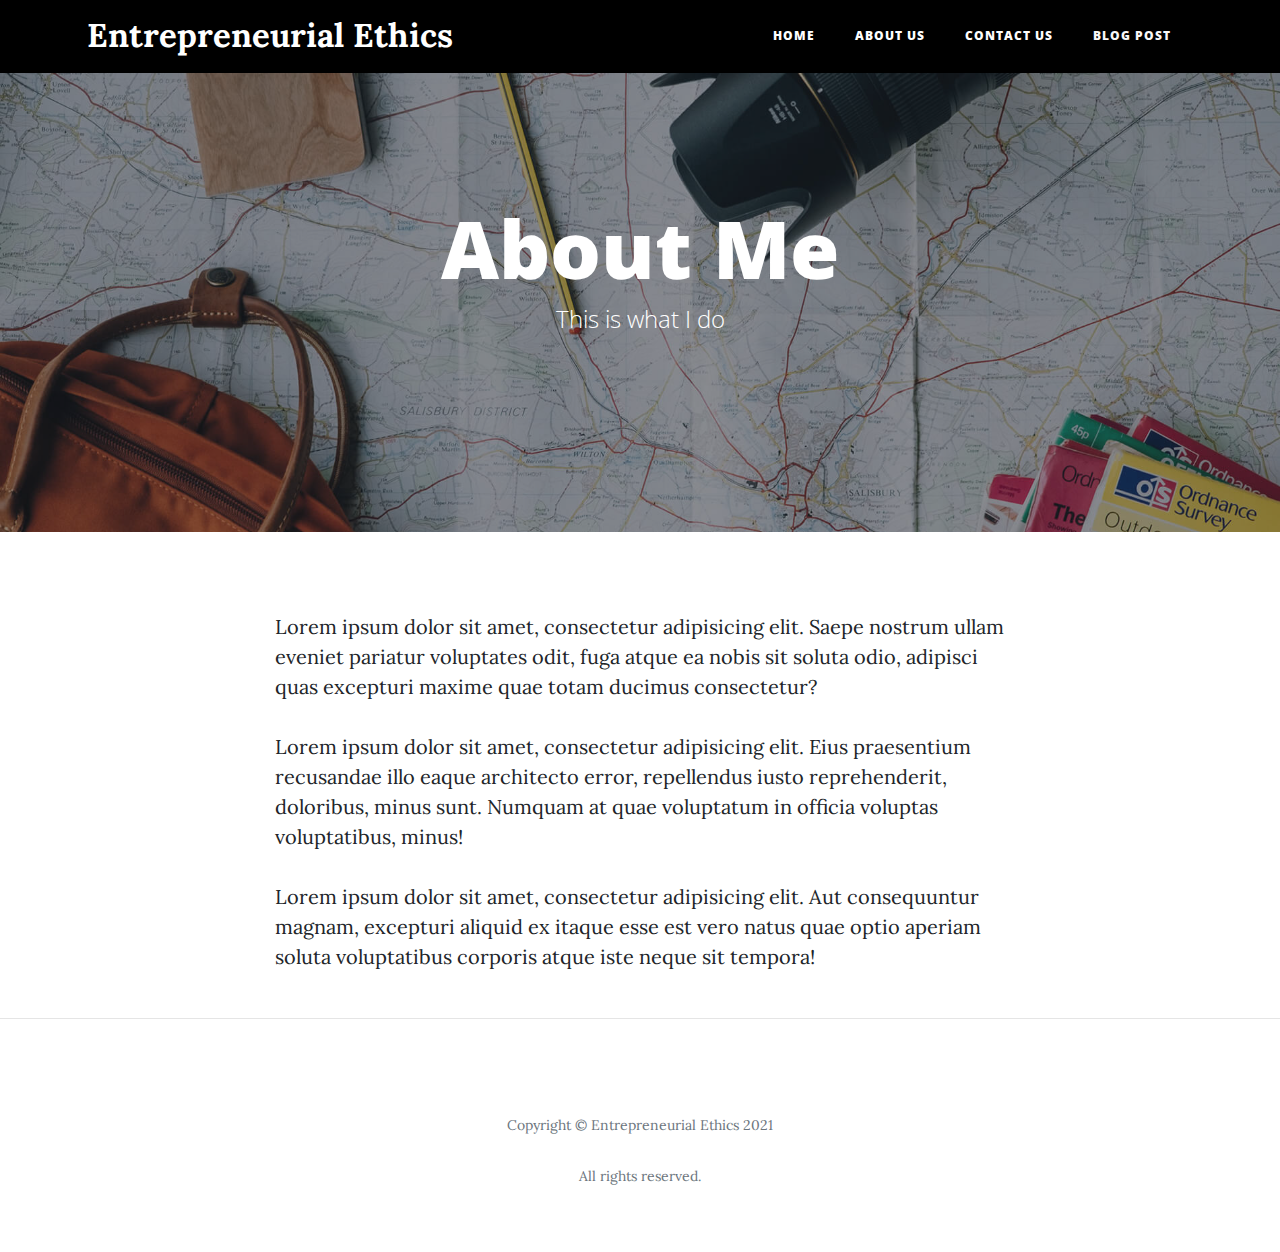
<file: about.html>
<!DOCTYPE html>
<html>

<head>
    <meta charset="utf-8">
    <meta name="viewport" content="width=device-width, initial-scale=1.0, shrink-to-fit=no">
    <title>About us - Brand</title>
    <link rel="stylesheet" href="assets/bootstrap/css/bootstrap.min.css">
    <link rel="stylesheet" href="https://fonts.googleapis.com/css?family=Open+Sans:300italic,400italic,600italic,700italic,800italic,400,300,600,700,800">
    <link rel="stylesheet" href="https://fonts.googleapis.com/css?family=Lora:400,700,400italic,700italic">
    <link rel="stylesheet" href="https://fonts.googleapis.com/css?family=Asap">
    <link rel="stylesheet" href="assets/fonts/font-awesome.min.css">
    <link rel="stylesheet" href="assets/css/untitled.css">
</head>

<body>
    <nav class="navbar navbar-light navbar-expand-lg fixed-top" id="mainNav" style="background: #000000;">
        <div class="container"><a class="navbar-brand" href="index.html" style="color: white;padding: 1px 0px;margin: 2px;font-size: 33px;font-family: Lora, serif;">Entrepreneurial Ethics</a><button data-toggle="collapse" data-target="#navbarResponsive" class="navbar-toggler" aria-controls="navbarResponsive" aria-expanded="false" aria-label="Toggle navigation"><i class="fa fa-bars"></i></button>
            <div class="collapse navbar-collapse" id="navbarResponsive">
                <ul class="navbar-nav ml-auto" style="color: rgb(209,213,217);">
                    <li class="nav-item"><a class="nav-link" href="index.html" style="color: rgb(255,255,255);">Home</a></li>
                    <li class="nav-item"><a class="nav-link" href="about.html" style="color: rgb(255,255,255);">About us</a></li>
                    <li class="nav-item"><a class="nav-link" href="contact.html" style="color: rgb(255,253,253);">Contact us</a></li>
                    <li class="nav-item"><a class="nav-link" href="post-1%20A.html" style="color: rgb(249,248,248);">Blog Post&nbsp;</a></li>
                </ul>
            </div>
        </div>
    </nav>
    <header class="masthead" style="background-image:url('assets/img/about-bg.jpg');">
        <div class="overlay"></div>
        <div class="container">
            <div class="row">
                <div class="col-md-10 col-lg-8 mx-auto">
                    <div class="site-heading">
                        <h1>About Me</h1><span class="subheading">This is what I do</span>
                    </div>
                </div>
            </div>
        </div>
    </header>
    <div class="container">
        <div class="row">
            <div class="col-md-10 col-lg-8 mx-auto">
                <p>Lorem ipsum dolor sit amet, consectetur adipisicing elit. Saepe nostrum ullam eveniet pariatur voluptates odit, fuga atque ea nobis sit soluta odio, adipisci quas excepturi maxime quae totam ducimus consectetur?</p>
                <p>Lorem ipsum dolor sit amet, consectetur adipisicing elit. Eius praesentium recusandae illo eaque architecto error, repellendus iusto reprehenderit, doloribus, minus sunt. Numquam at quae voluptatum in officia voluptas voluptatibus, minus!</p>
                <p>Lorem ipsum dolor sit amet, consectetur adipisicing elit. Aut consequuntur magnam, excepturi aliquid ex itaque esse est vero natus quae optio aperiam soluta voluptatibus corporis atque iste neque sit tempora!</p>
            </div>
        </div>
    </div>
    <hr>
    <footer>
        <div class="container">
            <div class="row">
                <div class="col-md-10 col-lg-8 mx-auto">
                    <p class="text-muted copyright">Copyright&nbsp;© Entrepreneurial Ethics 2021</p>
                    <p class="text-muted copyright">All rights reserved.</p>
                </div>
            </div>
        </div>
    </footer>
    <script src="assets/js/jquery.min.js"></script>
    <script src="assets/bootstrap/js/bootstrap.min.js"></script>
    <script src="assets/js/clean-blog.js"></script>
</body>

</html>
</file>
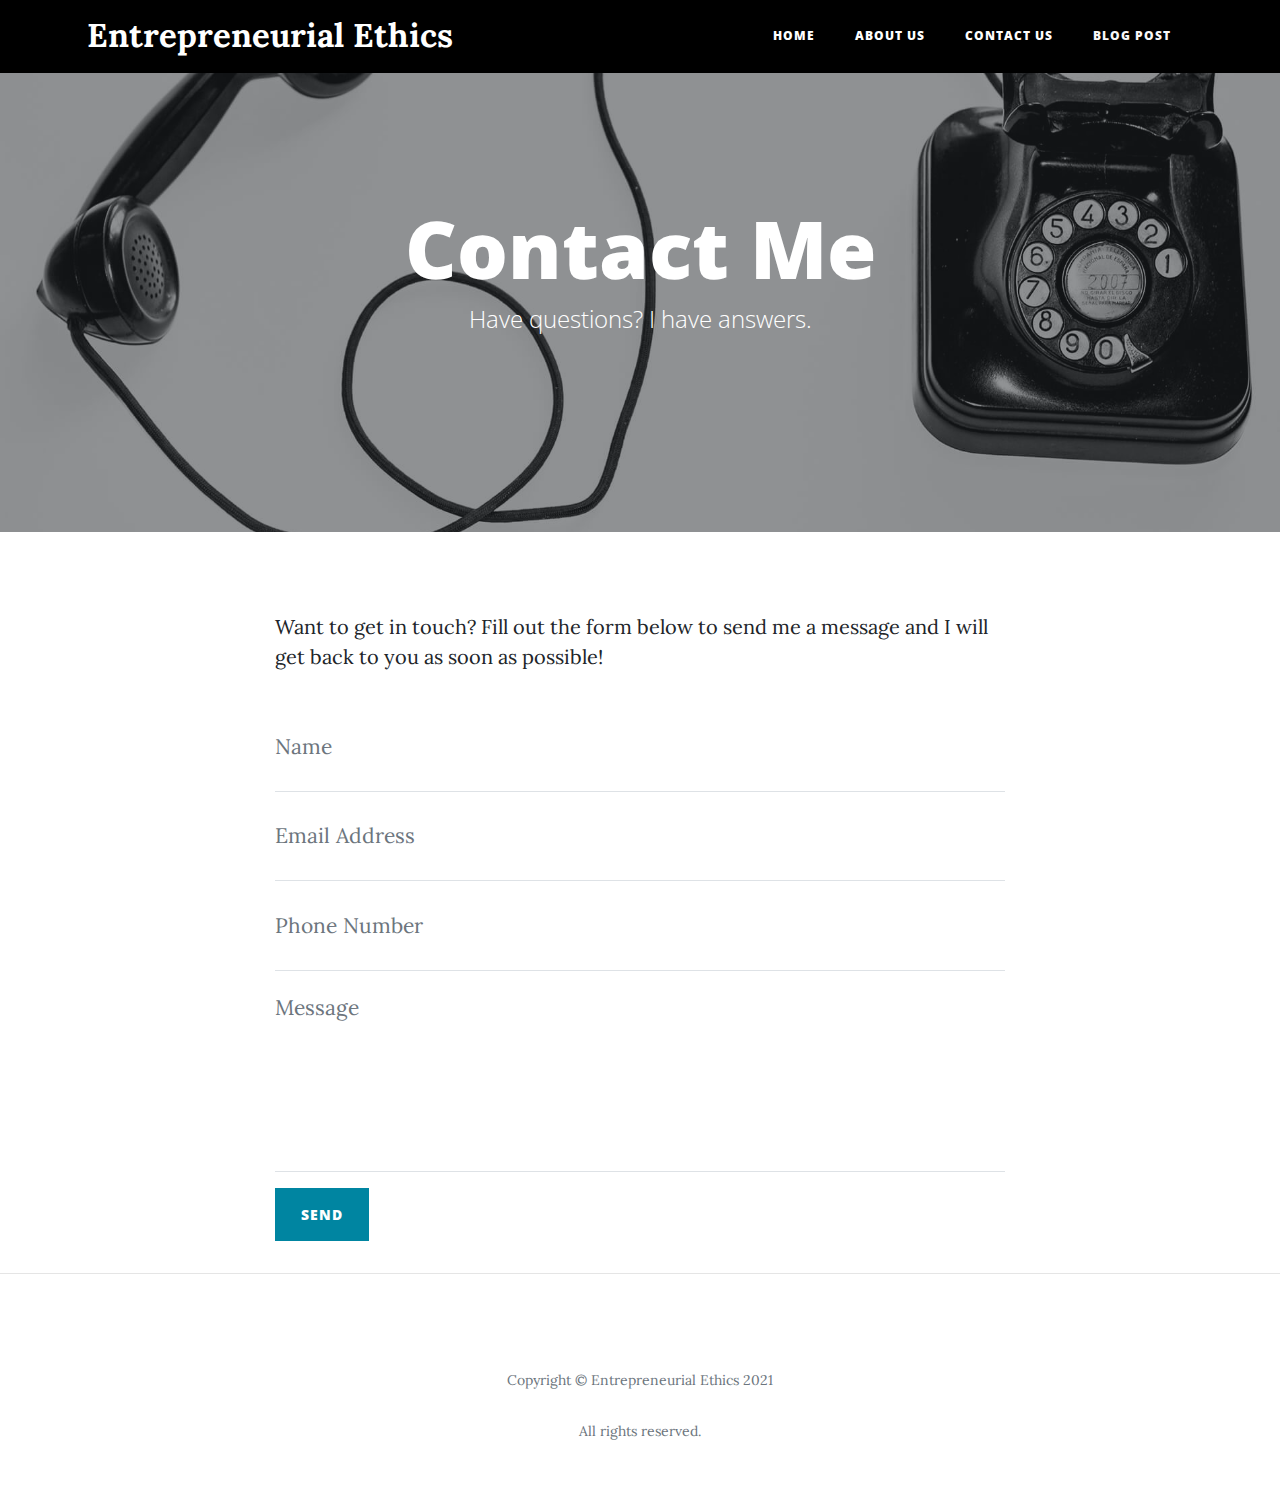
<file: contact.html>
<!DOCTYPE html>
<html>

<head>
    <meta charset="utf-8">
    <meta name="viewport" content="width=device-width, initial-scale=1.0, shrink-to-fit=no">
    <title>Contact us - Brand</title>
    <link rel="stylesheet" href="assets/bootstrap/css/bootstrap.min.css">
    <link rel="stylesheet" href="https://fonts.googleapis.com/css?family=Open+Sans:300italic,400italic,600italic,700italic,800italic,400,300,600,700,800">
    <link rel="stylesheet" href="https://fonts.googleapis.com/css?family=Lora:400,700,400italic,700italic">
    <link rel="stylesheet" href="https://fonts.googleapis.com/css?family=Asap">
    <link rel="stylesheet" href="assets/fonts/font-awesome.min.css">
    <link rel="stylesheet" href="assets/css/untitled.css">
</head>

<body>
    <nav class="navbar navbar-light navbar-expand-lg fixed-top" id="mainNav" style="background: #000000;">
        <div class="container"><a class="navbar-brand" href="index.html" style="color: white;padding: 1px 0px;margin: 2px;font-size: 33px;font-family: Lora, serif;">Entrepreneurial Ethics</a><button data-toggle="collapse" data-target="#navbarResponsive" class="navbar-toggler" aria-controls="navbarResponsive" aria-expanded="false" aria-label="Toggle navigation"><i class="fa fa-bars"></i></button>
            <div class="collapse navbar-collapse" id="navbarResponsive">
                <ul class="navbar-nav ml-auto" style="color: rgb(209,213,217);">
                    <li class="nav-item"><a class="nav-link" href="index.html" style="color: rgb(255,255,255);">Home</a></li>
                    <li class="nav-item"><a class="nav-link" href="about.html" style="color: rgb(255,255,255);">About us</a></li>
                    <li class="nav-item"><a class="nav-link" href="contact.html" style="color: rgb(255,253,253);">Contact us</a></li>
                    <li class="nav-item"><a class="nav-link" href="post-1%20A.html" style="color: rgb(249,248,248);">Blog Post&nbsp;</a></li>
                </ul>
            </div>
        </div>
    </nav>
    <header class="masthead" style="background-image:url('assets/img/contact-bg.jpg');">
        <div class="overlay"></div>
        <div class="container">
            <div class="row">
                <div class="col-md-10 col-lg-8 mx-auto">
                    <div class="site-heading">
                        <h1>Contact Me</h1><span class="subheading">Have questions? I have answers.</span>
                    </div>
                </div>
            </div>
        </div>
    </header>
    <div class="container">
        <div class="row">
            <div class="col-md-10 col-lg-8 mx-auto">
                <p>Want to get in touch? Fill out the form below to send me a message and I will get back to you as soon as possible!</p>
                <form id="contactForm" name="sentMessage" novalidate="novalidate">
                    <div class="control-group">
                        <div class="form-group floating-label-form-group controls"><label>Name</label><input class="form-control" type="text" id="name" required="" placeholder="Name"><small class="form-text text-danger help-block"></small></div>
                    </div>
                    <div class="control-group">
                        <div class="form-group floating-label-form-group controls"><label>Email Address</label><input class="form-control" type="email" id="email" required="" placeholder="Email Address"><small class="form-text text-danger help-block"></small></div>
                    </div>
                    <div class="control-group">
                        <div class="form-group floating-label-form-group controls"><label>Phone Number</label><input class="form-control" type="tel" id="phone" required="" placeholder="Phone Number"><small class="form-text text-danger help-block"></small></div>
                    </div>
                    <div class="control-group">
                        <div class="form-group floating-label-form-group controls mb-3"><label>Message</label><textarea class="form-control" id="message" data-validation-required-message="Please enter a message." required="" placeholder="Message" rows="5"></textarea><small class="form-text text-danger help-block"></small></div>
                    </div>
                    <div id="success"></div>
                    <div class="form-group"><button class="btn btn-primary" id="sendMessageButton" type="submit">Send</button></div>
                </form>
            </div>
        </div>
    </div>
    <hr>
    <footer>
        <div class="container">
            <div class="row">
                <div class="col-md-10 col-lg-8 mx-auto">
                    <p class="text-muted copyright">Copyright&nbsp;© Entrepreneurial Ethics 2021</p>
                    <p class="text-muted copyright">All rights reserved.</p>
                </div>
            </div>
        </div>
    </footer>
    <script src="assets/js/jquery.min.js"></script>
    <script src="assets/bootstrap/js/bootstrap.min.js"></script>
    <script src="assets/js/clean-blog.js"></script>
</body>

</html>
</file>
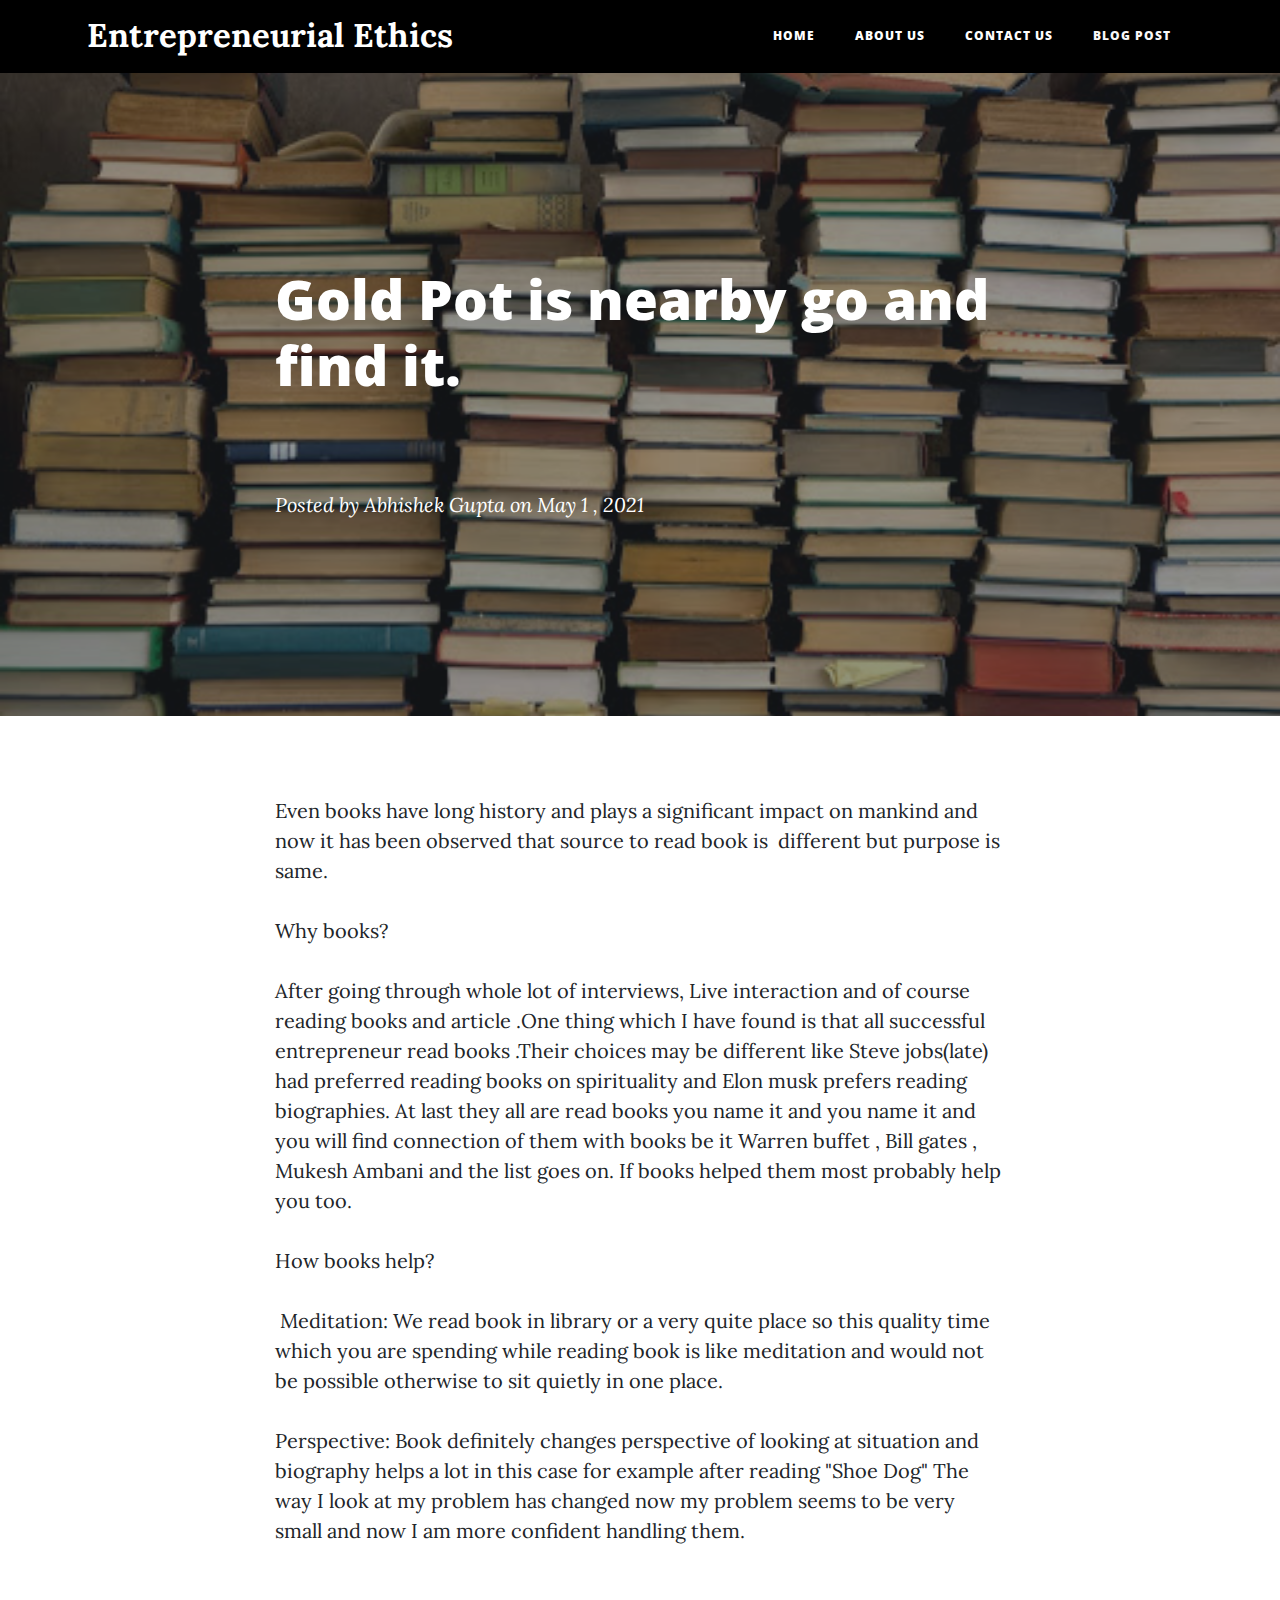
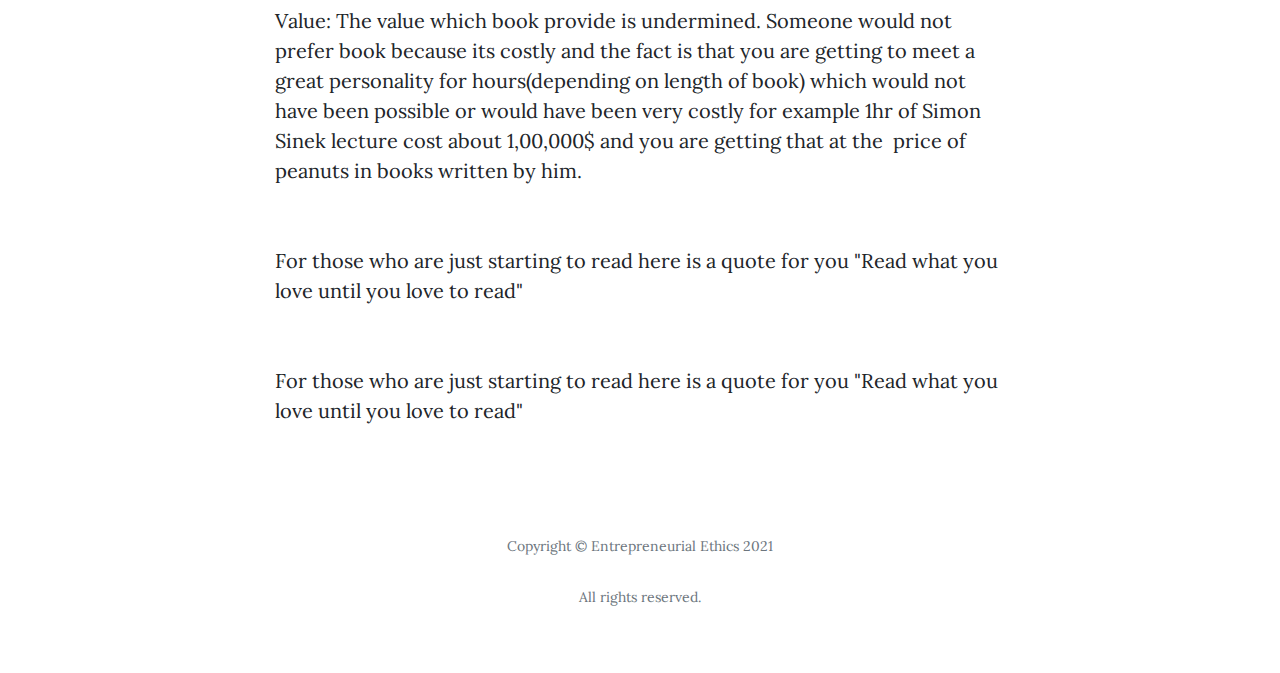
<file: post-1 A.html>
<!DOCTYPE html>
<html>

<head>
    <meta charset="utf-8">
    <meta name="viewport" content="width=device-width, initial-scale=1.0, shrink-to-fit=no">
    <title>Blog Post - Brand</title>
    <link rel="stylesheet" href="assets/bootstrap/css/bootstrap.min.css">
    <link rel="stylesheet" href="https://fonts.googleapis.com/css?family=Open+Sans:300italic,400italic,600italic,700italic,800italic,400,300,600,700,800">
    <link rel="stylesheet" href="https://fonts.googleapis.com/css?family=Lora:400,700,400italic,700italic">
    <link rel="stylesheet" href="https://fonts.googleapis.com/css?family=Asap">
    <link rel="stylesheet" href="assets/fonts/font-awesome.min.css">
    <link rel="stylesheet" href="assets/css/untitled.css">
</head>

<body>
    <nav class="navbar navbar-light navbar-expand-lg fixed-top" id="mainNav" style="background: #000000;">
        <div class="container"><a class="navbar-brand" href="index.html" style="color: white;padding: 1px 0px;margin: 2px;font-size: 33px;font-family: Lora, serif;">Entrepreneurial Ethics</a><button data-toggle="collapse" data-target="#navbarResponsive" class="navbar-toggler" aria-controls="navbarResponsive" aria-expanded="false" aria-label="Toggle navigation"><i class="fa fa-bars"></i></button>
            <div class="collapse navbar-collapse" id="navbarResponsive">
                <ul class="navbar-nav ml-auto" style="color: rgb(209,213,217);">
                    <li class="nav-item"><a class="nav-link" href="index.html" style="color: rgb(255,255,255);">Home</a></li>
                    <li class="nav-item"><a class="nav-link" href="about.html" style="color: rgb(255,255,255);">About us</a></li>
                    <li class="nav-item"><a class="nav-link" href="contact.html" style="color: rgb(255,253,253);">Contact us</a></li>
                    <li class="nav-item"><a class="nav-link" href="post-1%20A.html" style="color: rgb(249,248,248);">Blog Post&nbsp;</a></li>
                </ul>
            </div>
        </div>
    </nav>
    <header class="masthead" style="background-image:url('assets/img/post-bg1.jpg');">
        <div class="overlay"></div>
        <div class="container">
            <div class="row">
                <div class="col-md-10 col-lg-8 mx-auto">
                    <div class="post-heading">
                        <h1><br><strong>Gold Pot is nearby go and find it.</strong><br><br></h1>
                        <h2 class="subheading"></h2><span class="meta">Posted by&nbsp;<a href="#">Abhishek Gupta</a>&nbsp;on May 1 , 2021</span>
                    </div>
                </div>
            </div>
        </div>
    </header>
    <article>
        <div class="container">
            <div class="row">
                <div class="col-md-10 col-lg-8 mx-auto">
                    <p>Even books have long history and plays a significant impact on mankind and now it has been observed that source to read book is&nbsp; different but purpose is same.</p>
                    <p class="\n">Why books?</p>
                    <p class="\n">After going through whole lot of interviews, Live interaction and of course reading books and article .One thing which I have found is that all successful entrepreneur read books .Their choices may be different like Steve jobs(late) had preferred reading books on spirituality and Elon musk prefers reading biographies. At last they all are read books you name it and you name it and you will find connection of them with books be it Warren buffet , Bill gates , Mukesh Ambani and the list goes on. If books helped them most probably help you too.</p>
                    <p class="text-left">How books help?&nbsp; &nbsp; &nbsp; &nbsp; &nbsp; &nbsp; &nbsp; &nbsp;</p>
                    <p class="text-left">&nbsp;Meditation: We read book in library or a very quite place so this quality time which you are spending while reading book is like meditation and would not be possible otherwise to sit quietly in one place.&nbsp; &nbsp;&nbsp; &nbsp; &nbsp; &nbsp; &nbsp; &nbsp;</p>
                    <p class="text-left">Perspective: Book definitely changes perspective of looking at situation and biography helps a lot in this case for example after reading "Shoe Dog" The way I look at my problem has changed now my problem seems to be very small and now I am more confident handling them.&nbsp; &nbsp;<br><br></p>
                    <p class="text-left">Value: The value which book provide is undermined. Someone would not prefer book because its costly and the fact is that you are getting to meet a great personality for hours(depending on length of book) which would not have been possible or would have been very costly for example 1hr of Simon Sinek lecture cost about 1,00,000$ and you are getting that at the&nbsp; price of peanuts in books written by him.&nbsp; &nbsp; &nbsp; &nbsp; &nbsp; &nbsp;<br><br></p>
                    <p>For those who are just starting to read here is a quote for you "Read what you love until you love to read"</p>
                </div>
                <div class="col-md-10 col-lg-8 mx-auto">
                    <p>For those who are just starting to read here is a quote for you "Read what you love until you love to read"</p>
                </div>
            </div>
        </div>
    </article>
    <footer>
        <div class="container">
            <div class="row">
                <div class="col-md-10 col-lg-8 mx-auto">
                    <p class="text-muted copyright">Copyright&nbsp;© Entrepreneurial Ethics 2021</p>
                    <p class="text-muted copyright">All rights reserved.</p>
                </div>
            </div>
        </div>
    </footer>
    <script src="assets/js/jquery.min.js"></script>
    <script src="assets/bootstrap/js/bootstrap.min.js"></script>
    <script src="assets/js/clean-blog.js"></script>
</body>

</html>
</file>
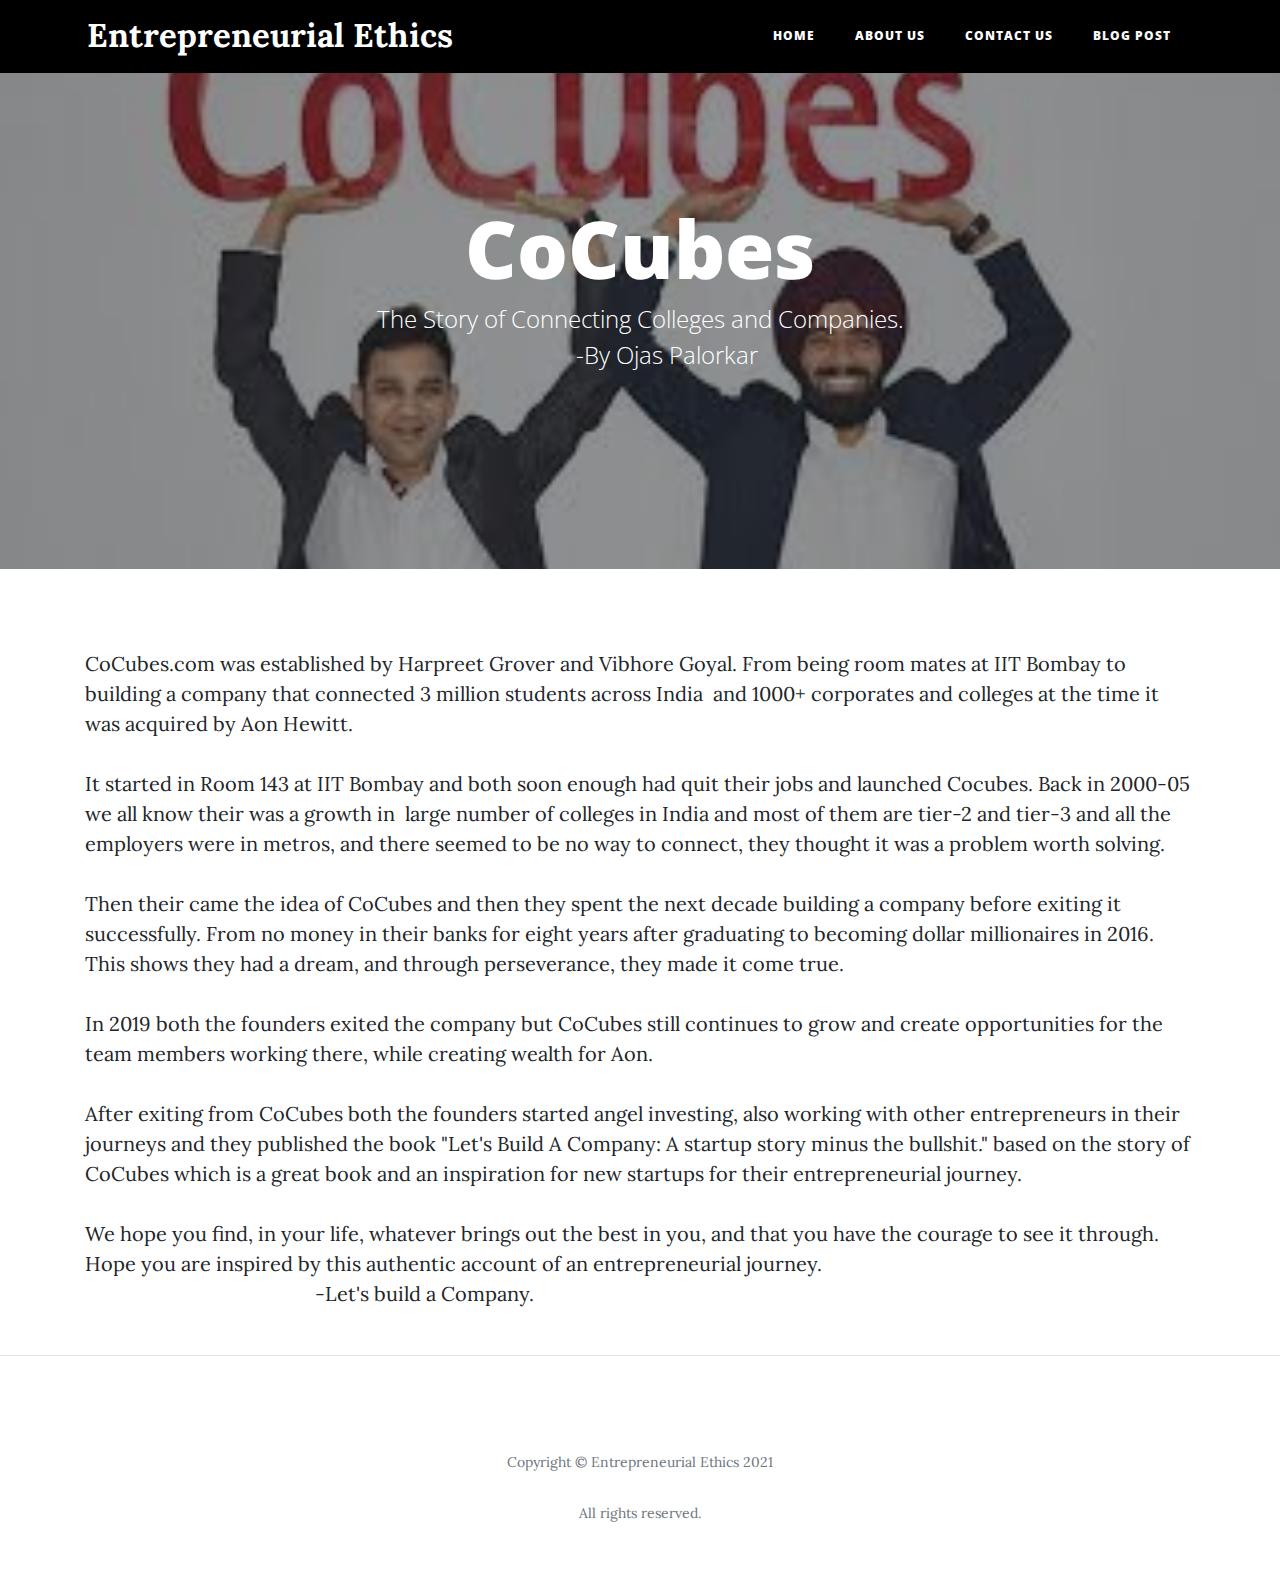
<file: post-1 O.html>
<!DOCTYPE html>
<html>

<head>
    <meta charset="utf-8">
    <meta name="viewport" content="width=device-width, initial-scale=1.0, shrink-to-fit=no">
    <title>About us - Brand</title>
    <link rel="stylesheet" href="assets/bootstrap/css/bootstrap.min.css">
    <link rel="stylesheet" href="https://fonts.googleapis.com/css?family=Open+Sans:300italic,400italic,600italic,700italic,800italic,400,300,600,700,800">
    <link rel="stylesheet" href="https://fonts.googleapis.com/css?family=Lora:400,700,400italic,700italic">
    <link rel="stylesheet" href="https://fonts.googleapis.com/css?family=Asap">
    <link rel="stylesheet" href="assets/fonts/font-awesome.min.css">
    <link rel="stylesheet" href="assets/css/untitled.css">
</head>

<body>
    <nav class="navbar navbar-light navbar-expand-lg fixed-top" id="mainNav" style="background: #000000;">
        <div class="container"><a class="navbar-brand" href="index.html" style="color: white;padding: 1px 0px;margin: 2px;font-size: 33px;font-family: Lora, serif;">Entrepreneurial Ethics</a><button data-toggle="collapse" data-target="#navbarResponsive" class="navbar-toggler" aria-controls="navbarResponsive" aria-expanded="false" aria-label="Toggle navigation"><i class="fa fa-bars"></i></button>
            <div class="collapse navbar-collapse" id="navbarResponsive">
                <ul class="navbar-nav ml-auto" style="color: rgb(209,213,217);">
                    <li class="nav-item"><a class="nav-link" href="index.html" style="color: rgb(255,255,255);">Home</a></li>
                    <li class="nav-item"><a class="nav-link" href="about.html" style="color: rgb(255,255,255);">About us</a></li>
                    <li class="nav-item"><a class="nav-link" href="contact.html" style="color: rgb(255,253,253);">Contact us</a></li>
                    <li class="nav-item"><a class="nav-link" href="post-1%20A.html" style="color: rgb(249,248,248);">Blog Post&nbsp;</a></li>
                </ul>
            </div>
        </div>
    </nav>
    <header class="masthead" style="background-image:url('assets/img/CoCubes.jpg');">
        <div class="overlay"></div>
        <div class="container">
            <div class="row">
                <div class="col-md-10 col-lg-8 mx-auto">
                    <div class="site-heading">
                        <h1>CoCubes</h1><span class="subheading">The Story of Connecting Colleges and Companies.</span><span class="subheading">&nbsp; &nbsp; &nbsp; &nbsp; &nbsp;-By Ojas Palorkar</span>
                    </div>
                </div>
            </div>
        </div>
    </header>
    <div class="container">
        <div class="row">
            <div class="col">
                <p>CoCubes.com was established by Harpreet Grover and Vibhore Goyal. From being room mates at IIT Bombay to building a company that connected 3 million students across India&nbsp; and 1000+ corporates and colleges at the time it was acquired by Aon Hewitt.</p>
                <p>It started in Room 143 at IIT Bombay and both soon enough had quit their jobs and launched Cocubes. Back in 2000-05 we all know their was a growth in&nbsp; large number of colleges in India and most of them are tier-2 and tier-3 and all the employers were in metros, and there seemed to be no way to connect, they thought it was a problem worth solving.</p>
                <p>Then their came the idea of CoCubes and then they spent the next decade building a company before exiting it successfully. From no money in their banks for eight years after graduating to becoming dollar millionaires in 2016. This shows they had a dream, and through perseverance, they made it come true.</p>
                <p>In 2019 both the founders exited the company but CoCubes still continues to grow and create opportunities for the team members working there, while creating wealth for Aon.</p>
                <p>After exiting from CoCubes both the founders started angel investing, also working with other entrepreneurs in their journeys and they published the book "Let's Build A Company: A startup story minus the bullshit." based on the story of CoCubes which is a great book and an inspiration for new startups for their entrepreneurial journey.</p>
                <p>We hope you find, in your life, whatever brings out the best in you, and that you have the courage to see it through. Hope you are inspired by this authentic account of an entrepreneurial journey.&nbsp; &nbsp; &nbsp; &nbsp; &nbsp; &nbsp; &nbsp; &nbsp; &nbsp; &nbsp; &nbsp; &nbsp; &nbsp; &nbsp; &nbsp; &nbsp; &nbsp; &nbsp; &nbsp; &nbsp; &nbsp; &nbsp; &nbsp; &nbsp; &nbsp; &nbsp; &nbsp; &nbsp; &nbsp; &nbsp; &nbsp; &nbsp; &nbsp; &nbsp; &nbsp; &nbsp; &nbsp; &nbsp; &nbsp; &nbsp; &nbsp; &nbsp; &nbsp; &nbsp; &nbsp; &nbsp; &nbsp; &nbsp; &nbsp; &nbsp; &nbsp; &nbsp; &nbsp; &nbsp; &nbsp; &nbsp; &nbsp; &nbsp; &nbsp; &nbsp; -Let's build a Company.&nbsp; &nbsp; &nbsp; &nbsp; &nbsp; &nbsp; &nbsp; &nbsp; &nbsp;</p>
            </div>
        </div>
    </div>
    <hr>
    <footer>
        <div class="container">
            <div class="row">
                <div class="col-md-10 col-lg-8 mx-auto">
                    <p class="text-muted copyright">Copyright&nbsp;© Entrepreneurial Ethics 2021</p>
                    <p class="text-muted copyright">All rights reserved.</p>
                </div>
            </div>
        </div>
    </footer>
    <script src="assets/js/jquery.min.js"></script>
    <script src="assets/bootstrap/js/bootstrap.min.js"></script>
    <script src="assets/js/clean-blog.js"></script>
</body>

</html>
</file>
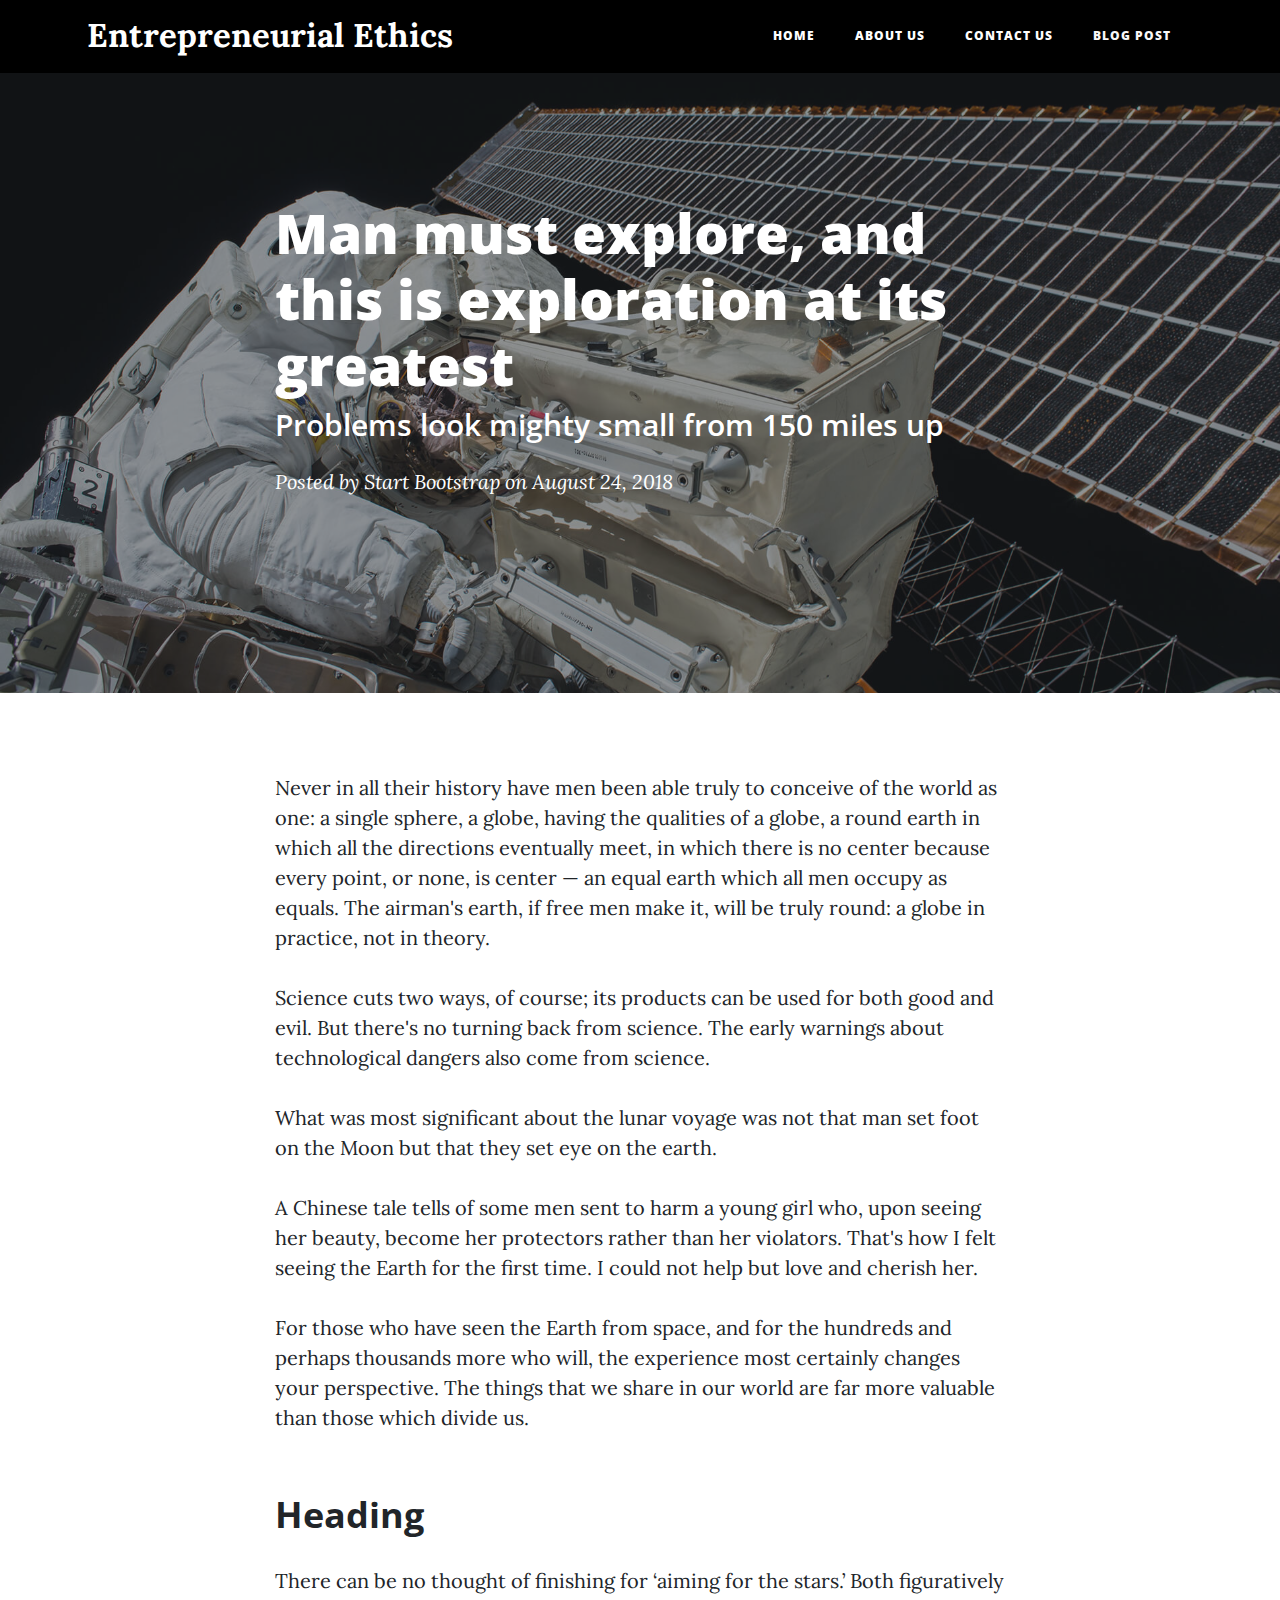
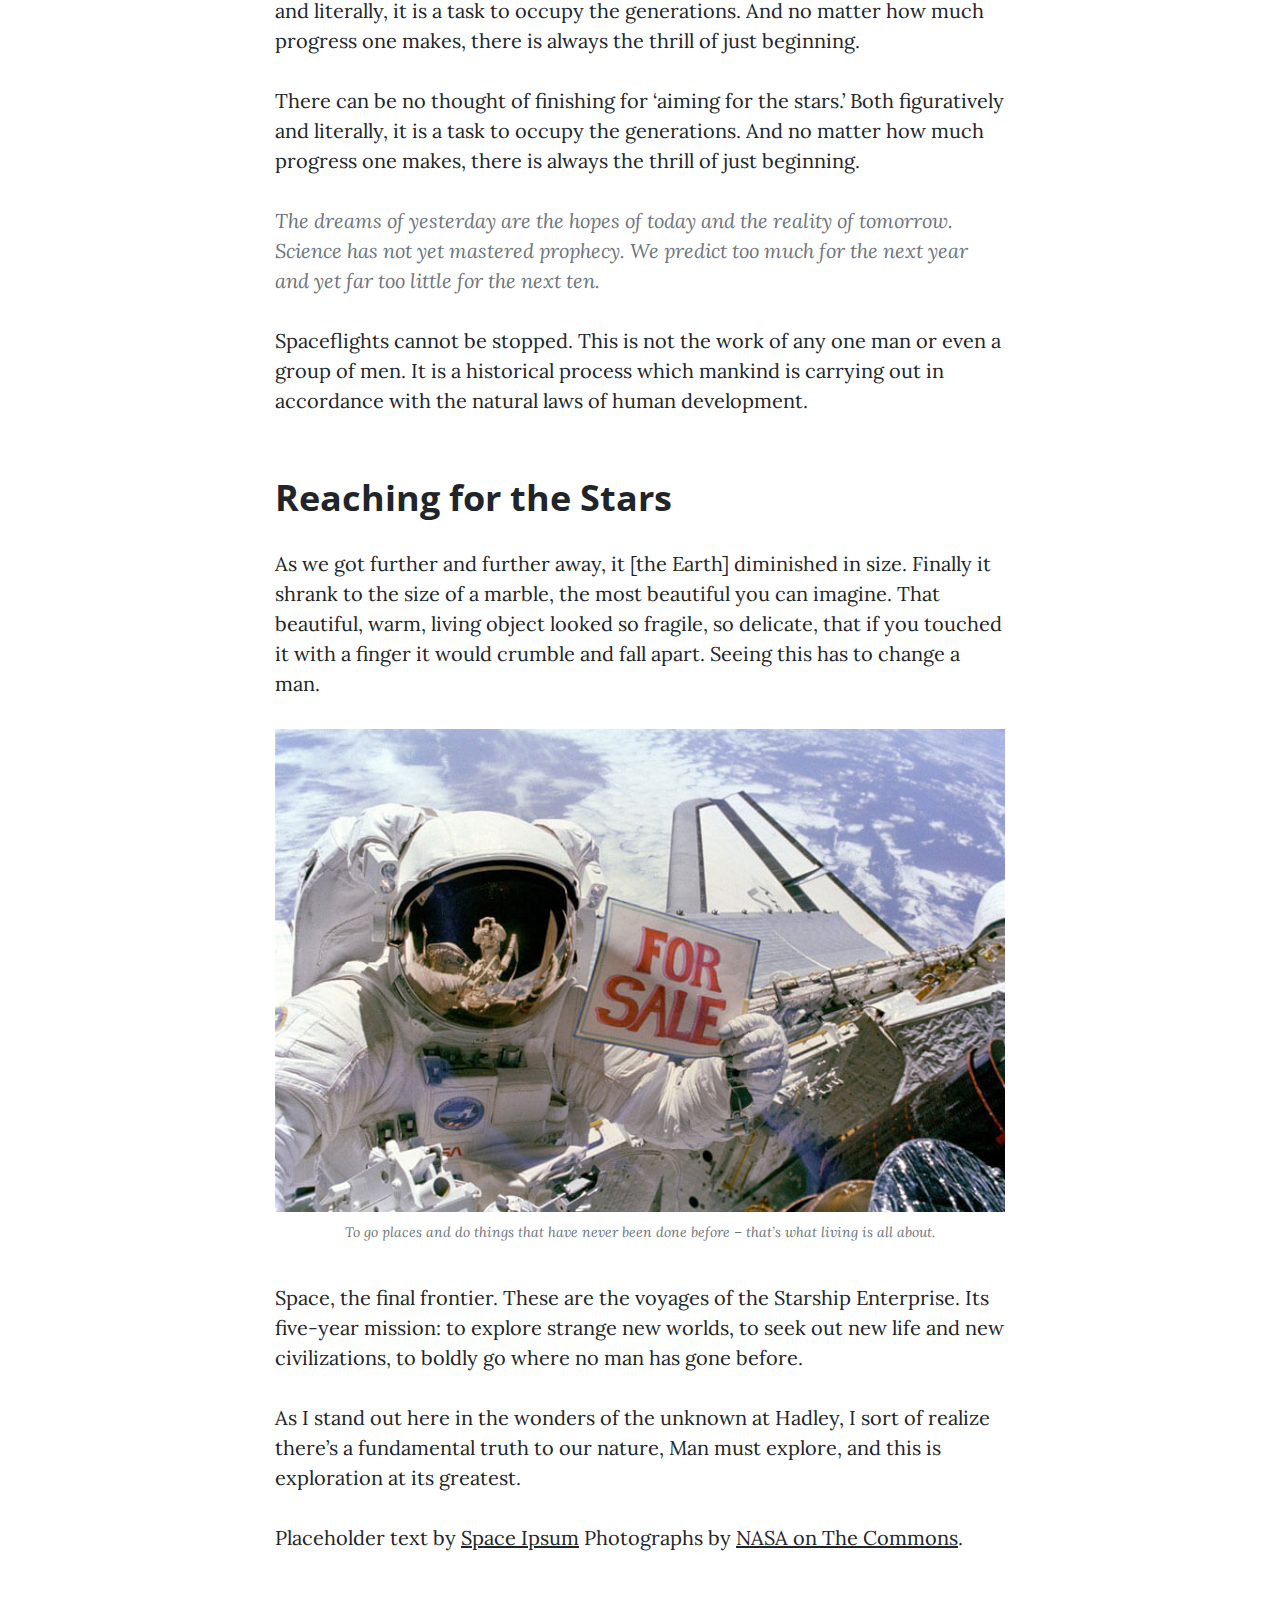
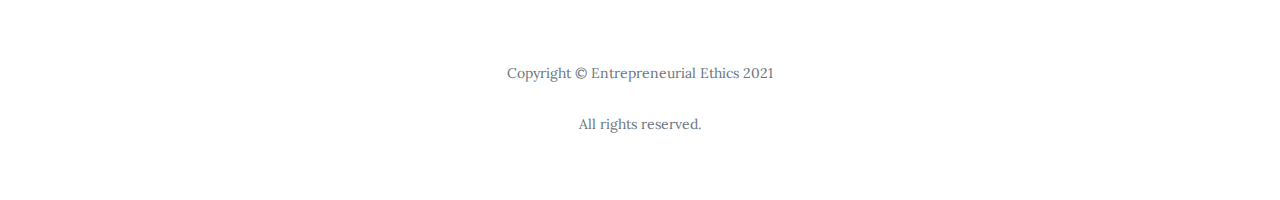
<file: post.html>
<!DOCTYPE html>
<html>

<head>
    <meta charset="utf-8">
    <meta name="viewport" content="width=device-width, initial-scale=1.0, shrink-to-fit=no">
    <title>Blog Post - Brand</title>
    <link rel="stylesheet" href="assets/bootstrap/css/bootstrap.min.css">
    <link rel="stylesheet" href="https://fonts.googleapis.com/css?family=Open+Sans:300italic,400italic,600italic,700italic,800italic,400,300,600,700,800">
    <link rel="stylesheet" href="https://fonts.googleapis.com/css?family=Lora:400,700,400italic,700italic">
    <link rel="stylesheet" href="https://fonts.googleapis.com/css?family=Asap">
    <link rel="stylesheet" href="assets/fonts/font-awesome.min.css">
    <link rel="stylesheet" href="assets/css/untitled.css">
</head>

<body>
    <nav class="navbar navbar-light navbar-expand-lg fixed-top" id="mainNav" style="background: #000000;">
        <div class="container"><a class="navbar-brand" href="index.html" style="color: white;padding: 1px 0px;margin: 2px;font-size: 33px;font-family: Lora, serif;">Entrepreneurial Ethics</a><button data-toggle="collapse" data-target="#navbarResponsive" class="navbar-toggler" aria-controls="navbarResponsive" aria-expanded="false" aria-label="Toggle navigation"><i class="fa fa-bars"></i></button>
            <div class="collapse navbar-collapse" id="navbarResponsive">
                <ul class="navbar-nav ml-auto" style="color: rgb(209,213,217);">
                    <li class="nav-item"><a class="nav-link" href="index.html" style="color: rgb(255,255,255);">Home</a></li>
                    <li class="nav-item"><a class="nav-link" href="about.html" style="color: rgb(255,255,255);">About us</a></li>
                    <li class="nav-item"><a class="nav-link" href="contact.html" style="color: rgb(255,253,253);">Contact us</a></li>
                    <li class="nav-item"><a class="nav-link" href="post-1%20A.html" style="color: rgb(249,248,248);">Blog Post&nbsp;</a></li>
                </ul>
            </div>
        </div>
    </nav>
    <header class="masthead" style="background-image:url('assets/img/post-bg.jpg');">
        <div class="overlay"></div>
        <div class="container">
            <div class="row">
                <div class="col-md-10 col-lg-8 mx-auto">
                    <div class="post-heading">
                        <h1>Man must explore, and this is exploration at its greatest</h1>
                        <h2 class="subheading">Problems look mighty small from 150 miles up</h2><span class="meta">Posted by&nbsp;<a href="#">Start Bootstrap</a>&nbsp;on August 24, 2018</span>
                    </div>
                </div>
            </div>
        </div>
    </header>
    <article>
        <div class="container">
            <div class="row">
                <div class="col-md-10 col-lg-8 mx-auto">
                    <p>Never in all their history have men been able truly to conceive of the world as one: a single sphere, a globe, having the qualities of a globe, a round earth in which all the directions eventually meet, in which there is no center because every point, or none, is center — an equal earth which all men occupy as equals. The airman's earth, if free men make it, will be truly round: a globe in practice, not in theory.</p>
                    <p>Science cuts two ways, of course; its products can be used for both good and evil. But there's no turning back from science. The early warnings about technological dangers also come from science.</p>
                    <p>What was most significant about the lunar voyage was not that man set foot on the Moon but that they set eye on the earth.</p>
                    <p>A Chinese tale tells of some men sent to harm a young girl who, upon seeing her beauty, become her protectors rather than her violators. That's how I felt seeing the Earth for the first time. I could not help but love and cherish her.</p>
                    <p>For those who have seen the Earth from space, and for the hundreds and perhaps thousands more who will, the experience most certainly changes your perspective. The things that we share in our world are far more valuable than those which divide us.</p>
                    <h2 class="section-heading">Heading</h2>
                    <p>There can be no thought of finishing for ‘aiming for the stars.’ Both figuratively and literally, it is a task to occupy the generations. And no matter how much progress one makes, there is always the thrill of just beginning.</p>
                    <p>There can be no thought of finishing for ‘aiming for the stars.’ Both figuratively and literally, it is a task to occupy the generations. And no matter how much progress one makes, there is always the thrill of just beginning.</p>
                    <blockquote class="blockquote">
                        <p class="mb-0">The dreams of yesterday are the hopes of today and the reality of tomorrow. Science has not yet mastered prophecy. We predict too much for the next year and yet far too little for the next ten.</p>
                    </blockquote>
                    <p>Spaceflights cannot be stopped. This is not the work of any one man or even a group of men. It is a historical process which mankind is carrying out in accordance with the natural laws of human development.</p>
                    <h2 class="section-heading">Reaching for the Stars</h2>
                    <p>As we got further and further away, it [the Earth] diminished in size. Finally it shrank to the size of a marble, the most beautiful you can imagine. That beautiful, warm, living object looked so fragile, so delicate, that if you touched it with a finger it would crumble and fall apart. Seeing this has to change a man.</p><a href="#"><img class="img-fluid" src="assets/img/post-sample-image.jpg"></a><span class="text-muted caption">To go places and do things that have never been done before – that’s what living is all about.</span>
                    <p>Space, the final frontier. These are the voyages of the Starship Enterprise. Its five-year mission: to explore strange new worlds, to seek out new life and new civilizations, to boldly go where no man has gone before.</p>
                    <p>As I stand out here in the wonders of the unknown at Hadley, I sort of realize there’s a fundamental truth to our nature, Man must explore, and this is exploration at its greatest.</p>
                    <p><span>Placeholder text by&nbsp;</span><a href="http://spaceipsum.com">Space Ipsum</a><span>&nbsp;Photographs by&nbsp;</span><a href="https://www.flickr.com/photos/nasacommons/">NASA on The Commons</a>.</p>
                </div>
            </div>
        </div>
    </article>
    <footer>
        <div class="container">
            <div class="row">
                <div class="col-md-10 col-lg-8 mx-auto">
                    <p class="text-muted copyright">Copyright&nbsp;© Entrepreneurial Ethics 2021</p>
                    <p class="text-muted copyright">All rights reserved.</p>
                </div>
            </div>
        </div>
    </footer>
    <script src="assets/js/jquery.min.js"></script>
    <script src="assets/bootstrap/js/bootstrap.min.js"></script>
    <script src="assets/js/clean-blog.js"></script>
</body>

</html>
</file>
<file: assets/css/untitled.css>
.masthead {
  border-image: 50;
}

.masthead {
  width: 100%;
  padding-top: 10;
}
</file>
